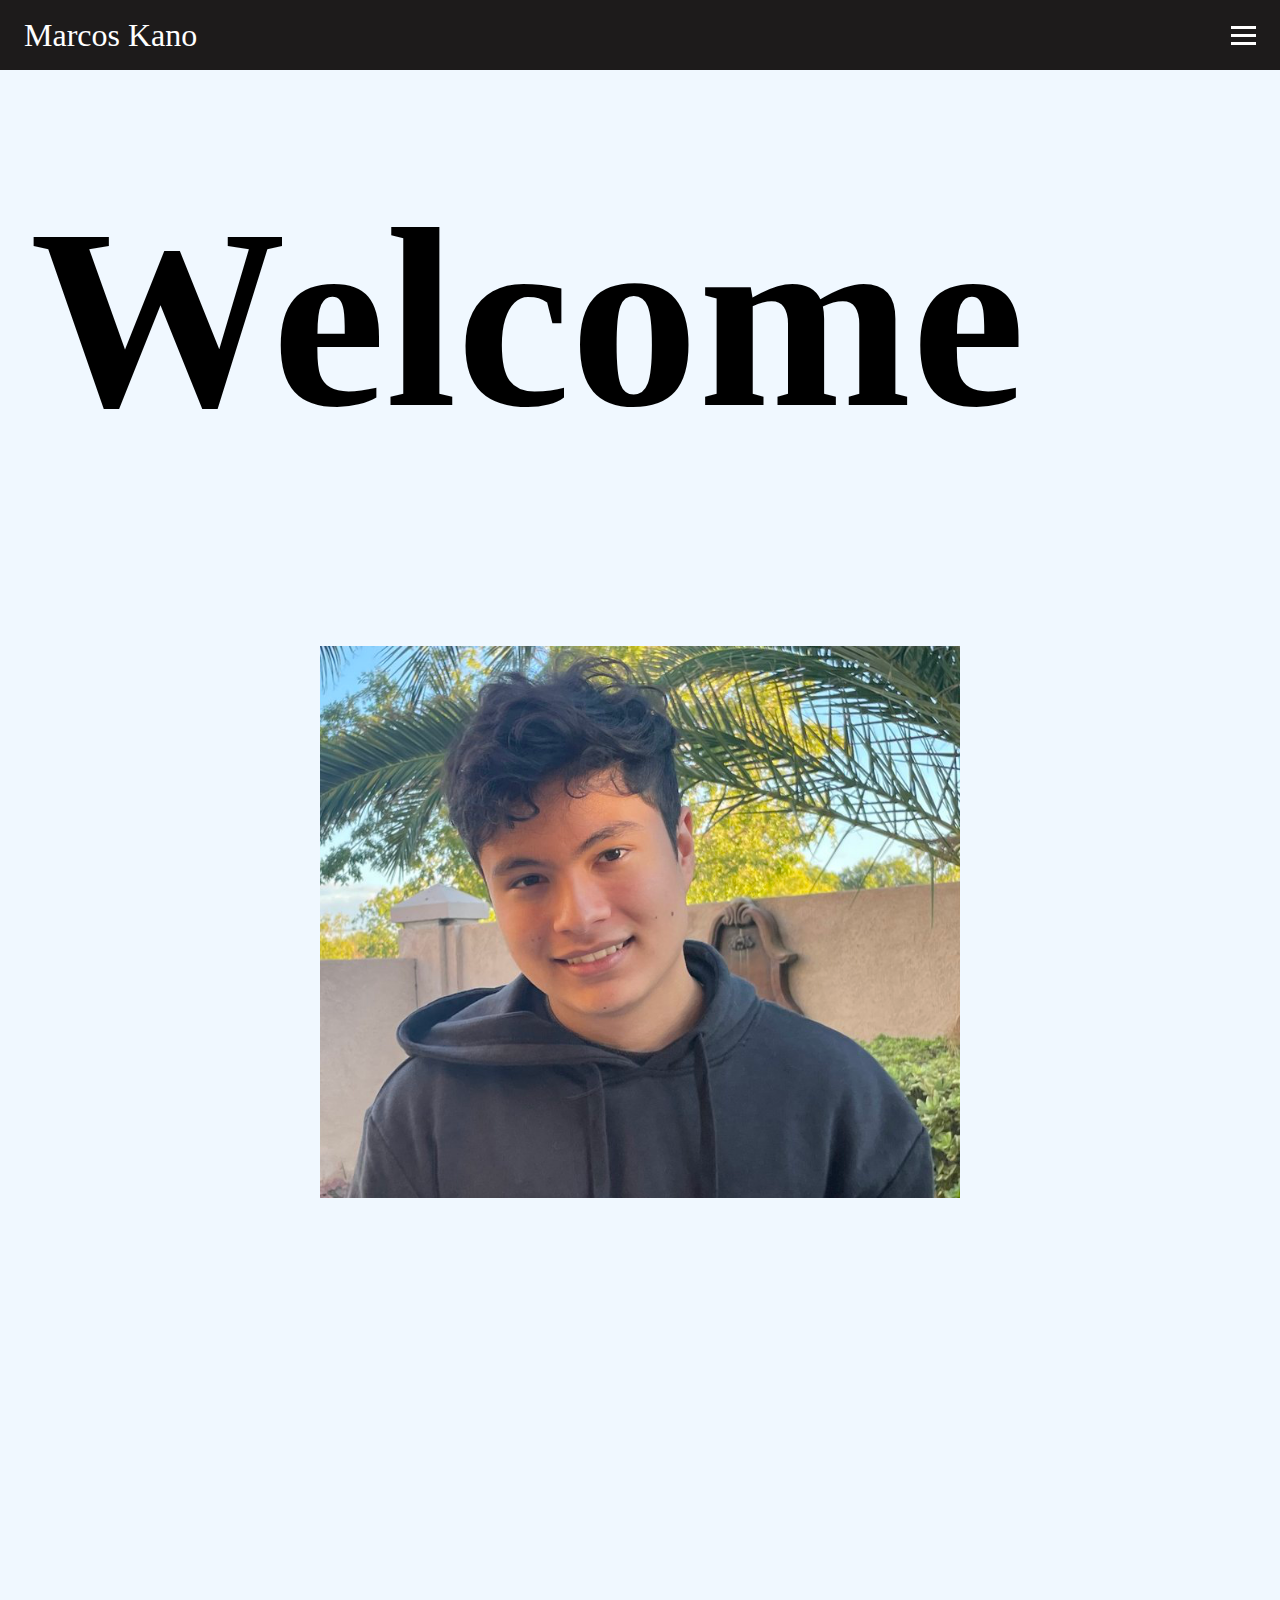
<file: index.html>
<!DOCTYPE html>
<html>
<head>
    <meta charset="UTF-8" />
    <title>Portifolio Marcos Kano</title>
    <link rel="stylesheet" href="./style.css"/>
    <link rel="icon" href="./img/Icon Edited.png" type="image/x-icon">
    <script defer src="./script.js"></script>
</head>
<body>
    
    <header>
        <nav class="navbar">
            <a href="index.html" class="nav-branding">Marcos Kano</a>
            <ul class="nav-menu">
                <li class="nav-item"><a href="./index.html" class="nav-link">Home</a></li>
                <li class="nav-item"><a href="./projects.html" class="nav-link">Projects</a></li>
                <li class="nav-item"><a href="./certification.html" class="nav-link">Certifications</a></li>
            </ul>
            
            <div class="hamburger">
                <span class="bar"></span>
                <span class="bar"></span>
                <span class="bar"></span>
            </div>
        </nav>
    </header>
    <div>
        <section class="hidden">
            <h1 class="Welcome">Welcome</h1>
        </section>
        
        <section class="hidden center">
            <img src="./img/Photo.png" alt="Me" class="Me">
        </section>
        <section class="hidden center">
            <p class ="WelcomingParagraph"> My name is Marcos Kano, I graduated from College of Southern Nevada with a Physical Sciences Degree at 18 year old, now I am a student at the University of Nevada, Las Vegas. My academic pursuits reflect a strong 
                passion for software development, with a particular interest in becoming a full stack developer. Currently, I am in my junior year, pursuing a double major in Computer Science 
                and Mathematics, alongside a double concentration in Software Engineering and Information Assurance.
            </p>
        </section>
        <section class="hidden center">
            <p class ="WelcomingParagraph">
                As the co-founder of Evidence LLC, I consistently identify opportunities to leverage my skills to enhance the company's operations. I have successfully developed software 
                that is currently integrated into the company's daily workflow. Seeking to further enhance my abilities and gain valuable industry insights, I am currently seeking an 
                internship opportunity to grow as a developer and broaden my knowledge within the field.
            </p>
        </section>
        
    </div>
</body>
</html>
</file>
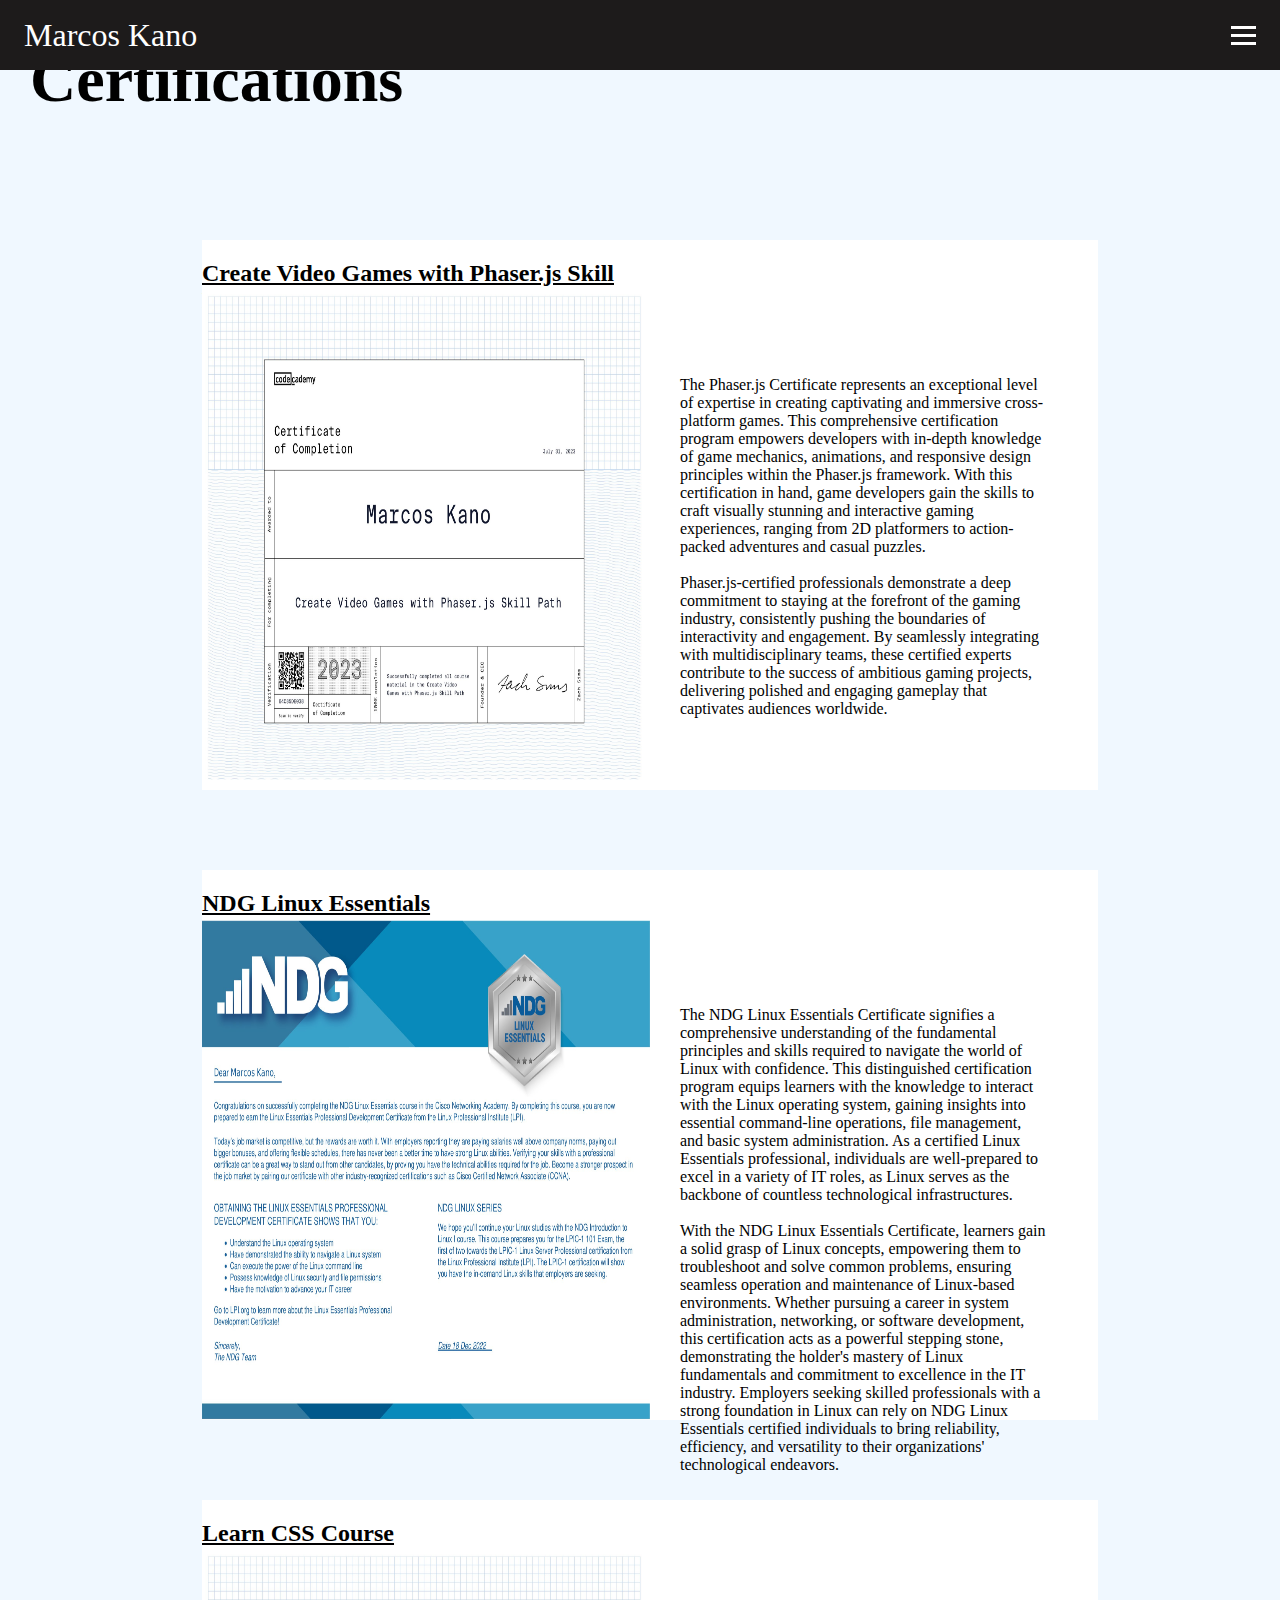
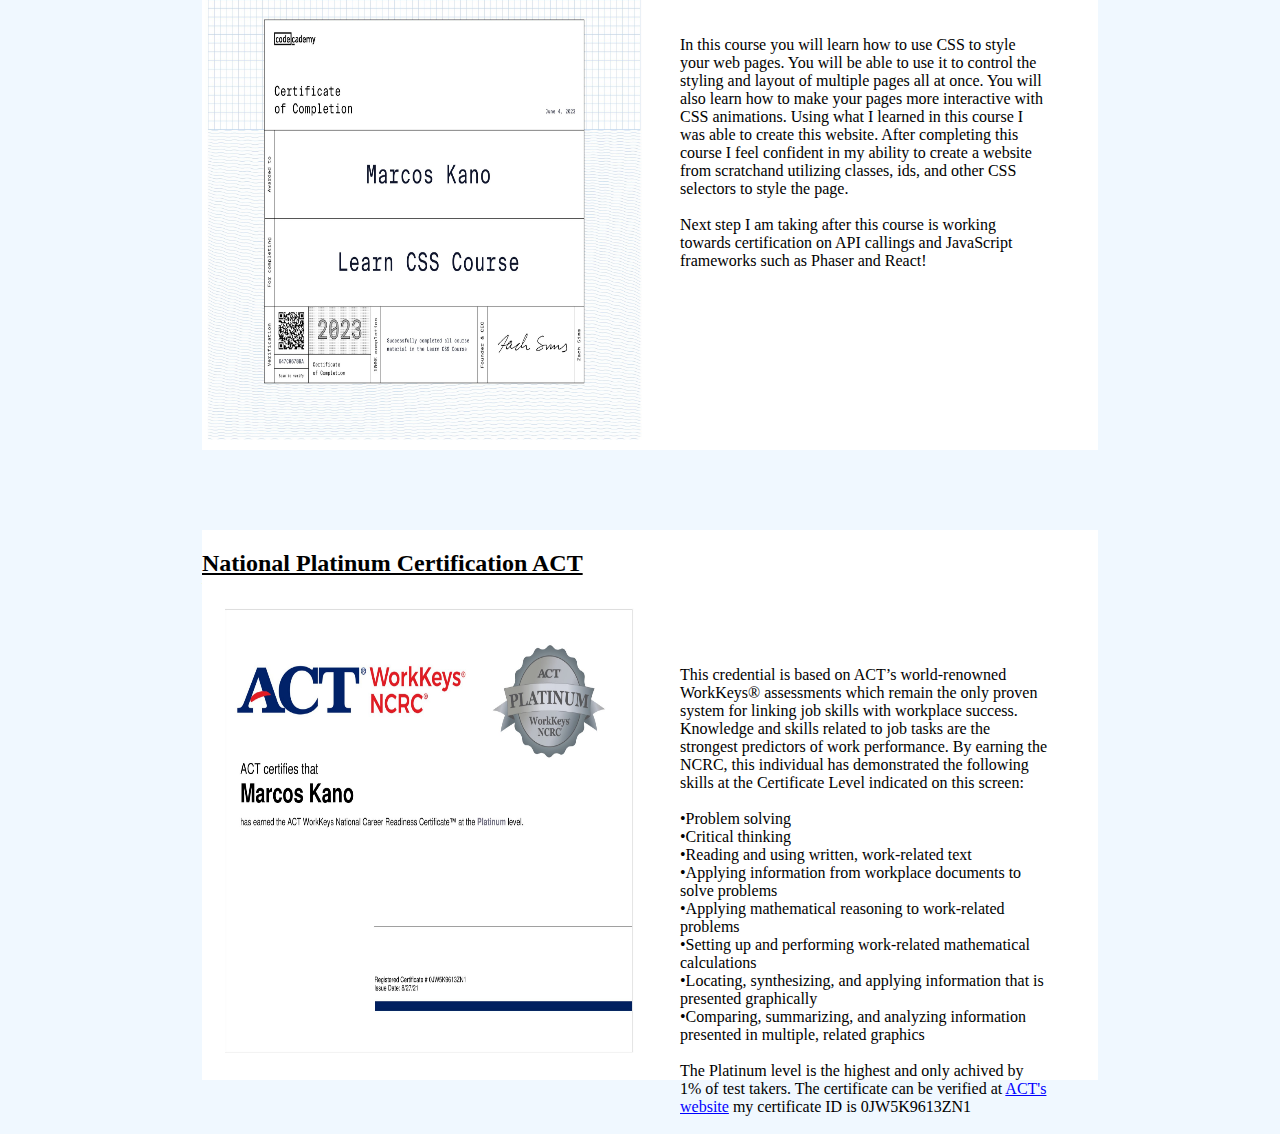
<file: certification.html>
<!DOCTYPE html>
<html>
<head>
    <meta charset="UTF-8" />
    <title>Certifications</title>
    <link rel="stylesheet" href="./style.css"/>
    <link rel="icon" href="./img/Icon Edited.png" type="image/x-icon">
    <script defer src="./script.js"></script>
</head>
<body>
    <header>
        <nav class="navbar">
            <a href="index.html" class="nav-branding">Marcos Kano</a>
            <ul class="nav-menu">
                <li class="nav-item"><a href="./index.html" class="nav-link">Home</a></li>
                <li class="nav-item"><a href="./projects.html" class="nav-link">Projects</a></li>
                <li class="nav-item"><a href="./certification.html" class="nav-link">Certifications</a></li>
            </ul>
            
            <div class="hamburger">
                <span class="bar"></span>
                <span class="bar"></span>
                <span class="bar"></span>
            </div>
        </nav>
    </header>

    <h1 class="title">Certifications</h1>
    

    <div class="center">
        <div class="Certification" id="Phaser">
            <h2 class="name" ><u>Create Video Games with Phaser.js Skill Path</u></h2>
            <img src="./img/Phaser.js Certificate.jpg" alt="Phaser Certificate" class="Photo">
            <p class="Information" id="PhaserText">
                The Phaser.js Certificate represents an exceptional level of expertise in creating captivating and immersive cross-platform games. This comprehensive certification program empowers developers with in-depth knowledge of game mechanics, animations, and responsive design principles within the Phaser.js framework. With this certification in hand, game developers gain the skills to craft visually stunning and interactive gaming experiences, ranging from 2D platformers to action-packed adventures and casual puzzles.
                <br> <br>
                Phaser.js-certified professionals demonstrate a deep commitment to staying at the forefront of the gaming industry, consistently pushing the boundaries of interactivity and engagement. By seamlessly integrating with multidisciplinary teams, these certified experts contribute to the success of ambitious gaming projects, delivering polished and engaging gameplay that captivates audiences worldwide.
            </p>
        </div>
    </div>




    <div class="center">
        <div class="Certification" id="LinuxEssential">
            <h2 class="name" ><u>NDG Linux Essentials</u></h2>
            <img src="./img/MarcosKano-NDG_Linux_Essent-certificate.jpg" alt="MarcosKano-NDG_Linux_Essent-certificate" class="Photo">
            <p class="Information" id="PhaserText">
                The NDG Linux Essentials Certificate signifies a comprehensive understanding of the fundamental principles and skills required to navigate the world of Linux with confidence. This distinguished certification program equips learners with the knowledge to interact with the Linux operating system, gaining insights into essential command-line operations, file management, and basic system administration. As a certified Linux Essentials professional, individuals are well-prepared to excel in a variety of IT roles, as Linux serves as the backbone of countless technological infrastructures.
                <br> <br>
                With the NDG Linux Essentials Certificate, learners gain a solid grasp of Linux concepts, empowering them to troubleshoot and solve common problems, ensuring seamless operation and maintenance of Linux-based environments. Whether pursuing a career in system administration, networking, or software development, this certification acts as a powerful stepping stone, demonstrating the holder's mastery of Linux fundamentals and commitment to excellence in the IT industry. Employers seeking skilled professionals with a strong foundation in Linux can rely on NDG Linux Essentials certified individuals to bring reliability, efficiency, and versatility to their organizations' technological endeavors. 
            </p>
        </div>
    </div>




    <div class="center">
        <div class="Certification" id="LearnCss">
            <h2 class="name" ><u>Learn CSS Course</u></h2>
            <img src="./img/CSS Certificate.jpg" alt="CSS Certificate" class="Photo">
            <p class="Information" id="PhaserText">
                In this course you will learn how to use CSS to style your web pages. You will be able to use it to control the styling and layout of multiple pages all at once. You will also learn how to make your pages more interactive with CSS animations. Using what I learned in this course I was able to create this website. After completing this course I feel confident in my ability to create a website from scratchand utilizing classes, ids, and other CSS selectors to style the page.
                <br> <br>
                Next step I am taking after this course is working towards certification on API callings and JavaScript frameworks such as Phaser and React!
            </p>
        </div>
    </div>



    <div class="center">
        <div class="Certification">
            <h2 class="name" id="WorkKeys"><u>National Platinum Certification ACT WorkKeys NCRC</u></h2>
            <img src="./img/WorkKeysCertificate.jpeg" alt="WorkKey Certificate" class="Photo">
            <p class="Information">This credential is based on ACT’s world-renowned WorkKeys® assessments which remain the only proven system for linking job skills with workplace success. Knowledge and skills related to job tasks are the strongest predictors of work performance. By earning the NCRC, this individual has demonstrated the following skills at the Certificate Level indicated on this screen:<br>
                <br>
                •Problem solving <br>
                •Critical thinking <br>
                •Reading and using written, work-related text <br>
                •Applying information from workplace documents to solve problems <br>
                •Applying mathematical reasoning to work-related problems <br>
                •Setting up and performing work-related mathematical calculations <br>
                •Locating, synthesizing, and applying information that is presented graphically <br>
                •Comparing, summarizing, and analyzing information presented in multiple, related graphics<br>
                <br>

                The Platinum level is the highest and only achived by 1% of test takers. The certificate can be verified at <a href="https://myworkkeys.act.org/mwk/emEnterCertID.do?event=go&realm=17740116">ACT's website</a> my certificate ID is 0JW5K9613ZN1
            </p>
        </div>
    </div>






</body>
</html>
</file>
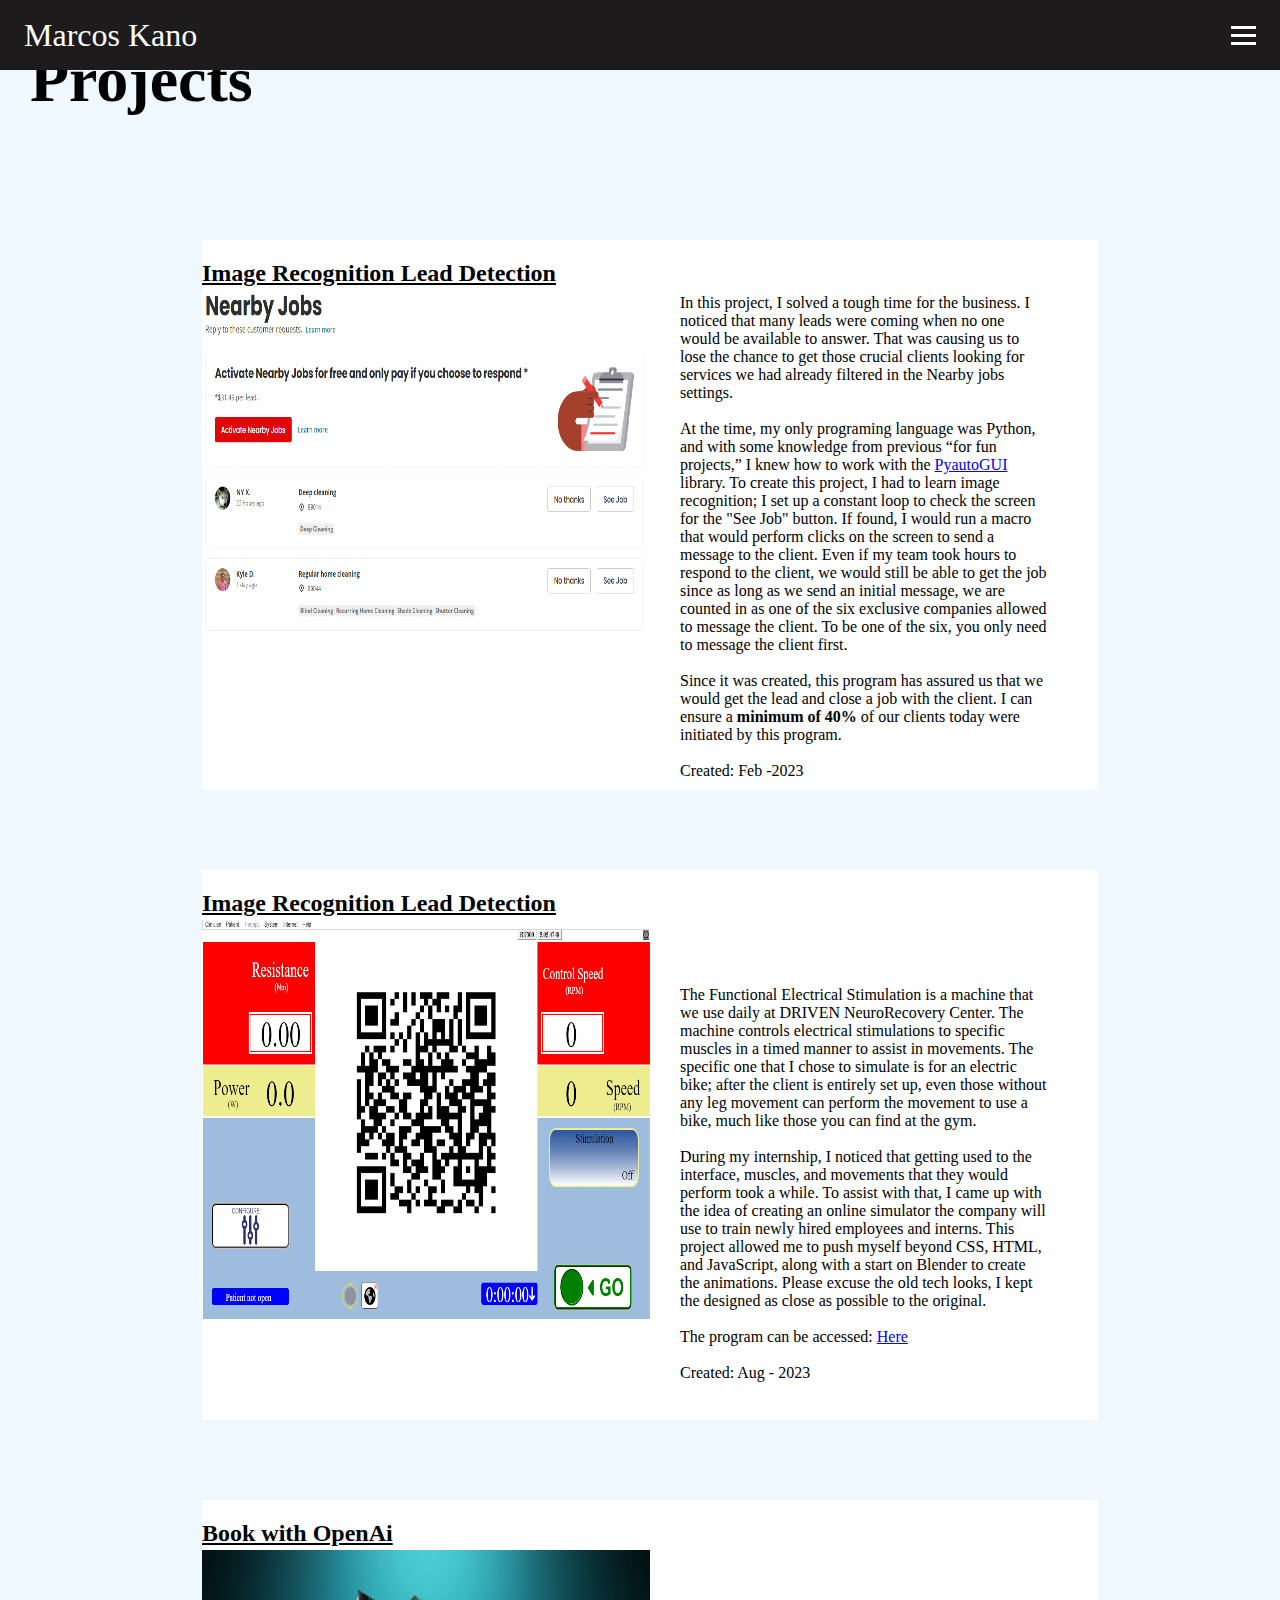
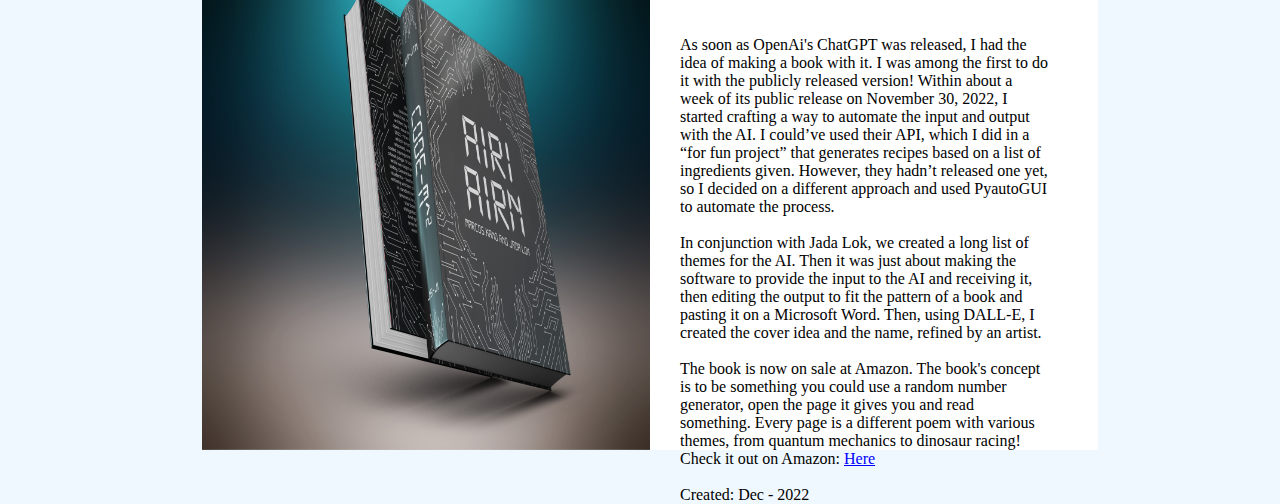
<file: projects.html>
<!DOCTYPE html>
<html>
<head>
    <meta charset="UTF-8" />
    <title>Projects</title>
    <link rel="stylesheet" href="./style.css"/>
    <link rel="icon" href="./img/Icon Edited.png" type="image/x-icon">
    <script defer src="./script.js"></script>
</head>
<body>
    <header>
        <nav class="navbar">
            <a href="index.html" class="nav-branding">Marcos Kano</a>
            <ul class="nav-menu">
                <li class="nav-item"><a href="./index.html" class="nav-link">Home</a></li>
                <li class="nav-item"><a href="./projects.html" class="nav-link">Projects</a></li>
                <li class="nav-item"><a href="./certification.html" class="nav-link">Certifications</a></li>
            </ul>
            
            <div class="hamburger">
                <span class="bar"></span>
                <span class="bar"></span>
                <span class="bar"></span>
            </div>
        </nav>
    </header>
    <h1 class="title">Projects</h1>




    <div class="center">
        <div class="Certification" id="NearByJobs">
            <h2 class="name" ><u>Image Recognition Lead Detection Program</u></h2>
            <img src="./img/NearbyJobs Photo.png" alt="NearbyJobs" class="Photo" id="NeabyPhoto">
            <p class="Information" id="NearByText">
                In this project, I solved a tough time for the business. I noticed that many leads were coming when no one would be available to answer. That was causing us to lose the chance to get those crucial clients looking for services we had already filtered in the Nearby jobs settings.
                <br><br>
                At the time, my only programing language was Python, and with some knowledge from previous “for fun projects,” I knew how to work with the <a href="https://pyautogui.readthedocs.io/en/latest/">PyautoGUI</a> library. To create this project, I had to learn image recognition; I set up a constant loop to check the screen for the "See Job" button. If found, I would run a macro that would perform clicks on the screen to send a message to the client. Even if my team took hours to respond to the client, we would still be able to get the job since as long as we send an initial message, we are counted in as one of the six exclusive companies allowed to message the client. To be one of the six, you only need to message the client first.
                <br><br>
                Since it was created, this program has assured us that we would get the lead and close a job with the client. I can ensure a  <b>minimum of 40%</b> of our clients today were initiated by this program.
                <br><br>
                Created: Feb -2023
           </p>
        </div>
    </div>

    <div class="center">
        <div class="Certification" id="FES">
            <h2 class="name" ><u>Image Recognition Lead Detection Program</u></h2>
            <img src="./img/FES.png" alt="FES" class="Photo" id="FESPhoto">
            <p class="Information" id="FESText">
                The Functional Electrical Stimulation is a machine that we use daily at DRIVEN NeuroRecovery Center. The machine controls electrical stimulations to specific muscles in a timed manner to assist in movements. The specific one that I chose to simulate is for an electric bike; after the client is entirely set up, even those without any leg movement can perform the movement to use a bike, much like those you can find at the gym.
                <br><br>
                During my internship, I noticed that getting used to the interface, muscles, and movements that they would perform took a while. To assist with that, I came up with the idea of creating an online simulator the company will use to train newly hired employees and interns. This project allowed me to push myself beyond CSS, HTML, and JavaScript, along with a start on Blender to create the animations. Please excuse the old tech looks, I kept the designed as close as possible to the original. 
                <br><br>
                The program can be accessed: <a href="https://xbvkano.github.io/FES/">Here</a>
                <br><br>
                Created: Aug - 2023
           </p>
        </div>
    </div>

    <div class="center">
        <div class="Certification" id="Book">
            <h2 class="name" ><u>Book with OpenAi</u></h2>
            <img src="./img/Book Visual.jpg" alt="FES" class="Photo" id="Book">
            <p class="Information" id="BookText">
                As soon as OpenAi's ChatGPT was released, I had the idea of making a book with it. I was among the first to do it with the publicly released version! Within about a week of its public release on November 30, 2022, I started crafting a way to automate the input and output with the AI. I could’ve used their API, which I did in a “for fun project” that generates recipes based on a list of ingredients given. However, they hadn’t released one yet, so I decided on a different approach and used PyautoGUI to automate the process. 
                <br><br>
                In conjunction with Jada Lok, we created a long list of themes for the AI. Then it was just about making the software to provide the input to the AI and receiving it, then editing the output to fit the pattern of a book and pasting it on a Microsoft Word. Then, using DALL-E, I created the cover idea and the name, refined by an artist. 
                <br><br>
                The book is now on sale at Amazon. The book's concept is to be something you could use a random number generator, open the page it gives you and read something. Every page is a different poem with various themes, from quantum mechanics to dinosaur racing! 
                <br>Check it out on Amazon: <a href="https://www.amazon.com/AIRI-AIRN-Marcos-Kano-ebook/dp/B0C417GSNB/">Here</a>
                <br><br>
                Created: Dec - 2022
           </p>
        </div>
    </div>

    

</body>
</html>
</file>
<file: style.css>
body{
    margin: 0;
    padding: 0;
    box-sizing: border-box;
    background-color: aliceblue;
}


header{
    position: fixed;
    background-color: #1d1b1b;
    top: 0;
    width: 100%;
    z-index: 10;
}

li{
    list-style: none;
}

a{
    color: white;
    text-decoration: none;
}

/* Style for navigation links */




.navbar{
    min-height: 70px;
    display: flex;
    justify-content: space-between;
    align-items: center;
    padding: 0 24px;
}

.nav-menu{
    display: flex;
    justify-content: space-between;
    align-items: center;
    gap: 60px;
}

.nav-branding{
    font-size: 2rem;
}

.nav-link{
    transition: 0.7s ease;
}

.nav-link:hover{
    color: rgb(165, 165, 165);
}

.ham-burger{
    display: none;
    cursor: pointer;
}

.bar{
    display: block;
    width: 25px;
    height: 3px;
    margin: 5px auto;
    -webkit-transition: all 0.3s ease-in-out;
    transition: all 0.3s ease-in-out;
    background-color: white;
}


.hamburger{
    display: block;
}

.hamburger.active .bar:nth-child(2){
    opacity: 0;
}
.hamburger.active .bar:nth-child(1){
    transform: translateY(8px) rotate(45deg);
}
.hamburger.active .bar:nth-child(3){
    transform: translateY(-8px) rotate(-45deg);
}

.nav-menu{
    position: fixed;
    left: -120%;
    top: 50px;
    gap: 0;
    flex-direction: column;
    background-color: #1d1b1b;
    width: 100%;
    text-align: center;
    transition: 0.3s;
}

.nav-item{
    margin: 16px 0;
}

.nav-menu.active{
    left: 0;
}


.Welcome{
    position: relative;
    font-size: 20vw;
    text-align: left;
    width: 90%;
    height: 100%;
    left: 30px;

    margin-bottom: 180px;
}

.WelcomingParagraph{
    font-size: 3vh;
    width: 50%;
    position: relative;
    top: 0px;
  
}


.Me{
    width: 50%;
}

.center{
    display: grid;
    place-items: center;
    align-content: center;
}


.hidden{
    opacity: 0;
    filter: blur(5px);
    transform: translateX(-100px);
    transition: all 1s;
}

.show{
    opacity: 1;
    filter: blur(0);
    transform: translateX(0);
}





/* Certification styles */

.title{
    position: relative;
    font-size: 5vw;
    text-align: left;
    width: 90%;
    height: 100%;
    left: 30px;
}

.backgroundCertification{
    background-color: rgb(211, 204, 106);
    position: absolute;
    height: 100%;
    width: 15.5%;
    left: 0;
}

.Certification{

    display: grid;
    grid-template-rows: 50px 500px;
    grid-template-columns: 3fr 3fr;
    
    grid-template-areas: "header header" "main aside";


    margin-top: 80px;
    margin-left: 20px;
    position: relative;
    
    width: 70%;

    background-color: white;
    z-index: 1;
}

.Certification.name{
    grid-area: header;
}

.Certification .Photo{
    grid-area: main;
    position: relative;
    width: 100%;
    height: 100%;
    top: 0;
    left: 0;
    z-index: 1;
}

.Certification .Information{
    grid-area: aside;
    position: relative;
    margin-left: 30px;
    margin-right: 50px;
    top: 70px;
}

.Certification a{
    color: blue;
    text-decoration: underline;
}

#NeabyPhoto{
    height: 70%;
}

#NearByText{
    top: -12px;
}

#FESPhoto{
    height: 80%;
}

#FESText{
    top: 50px;
}
</file>
